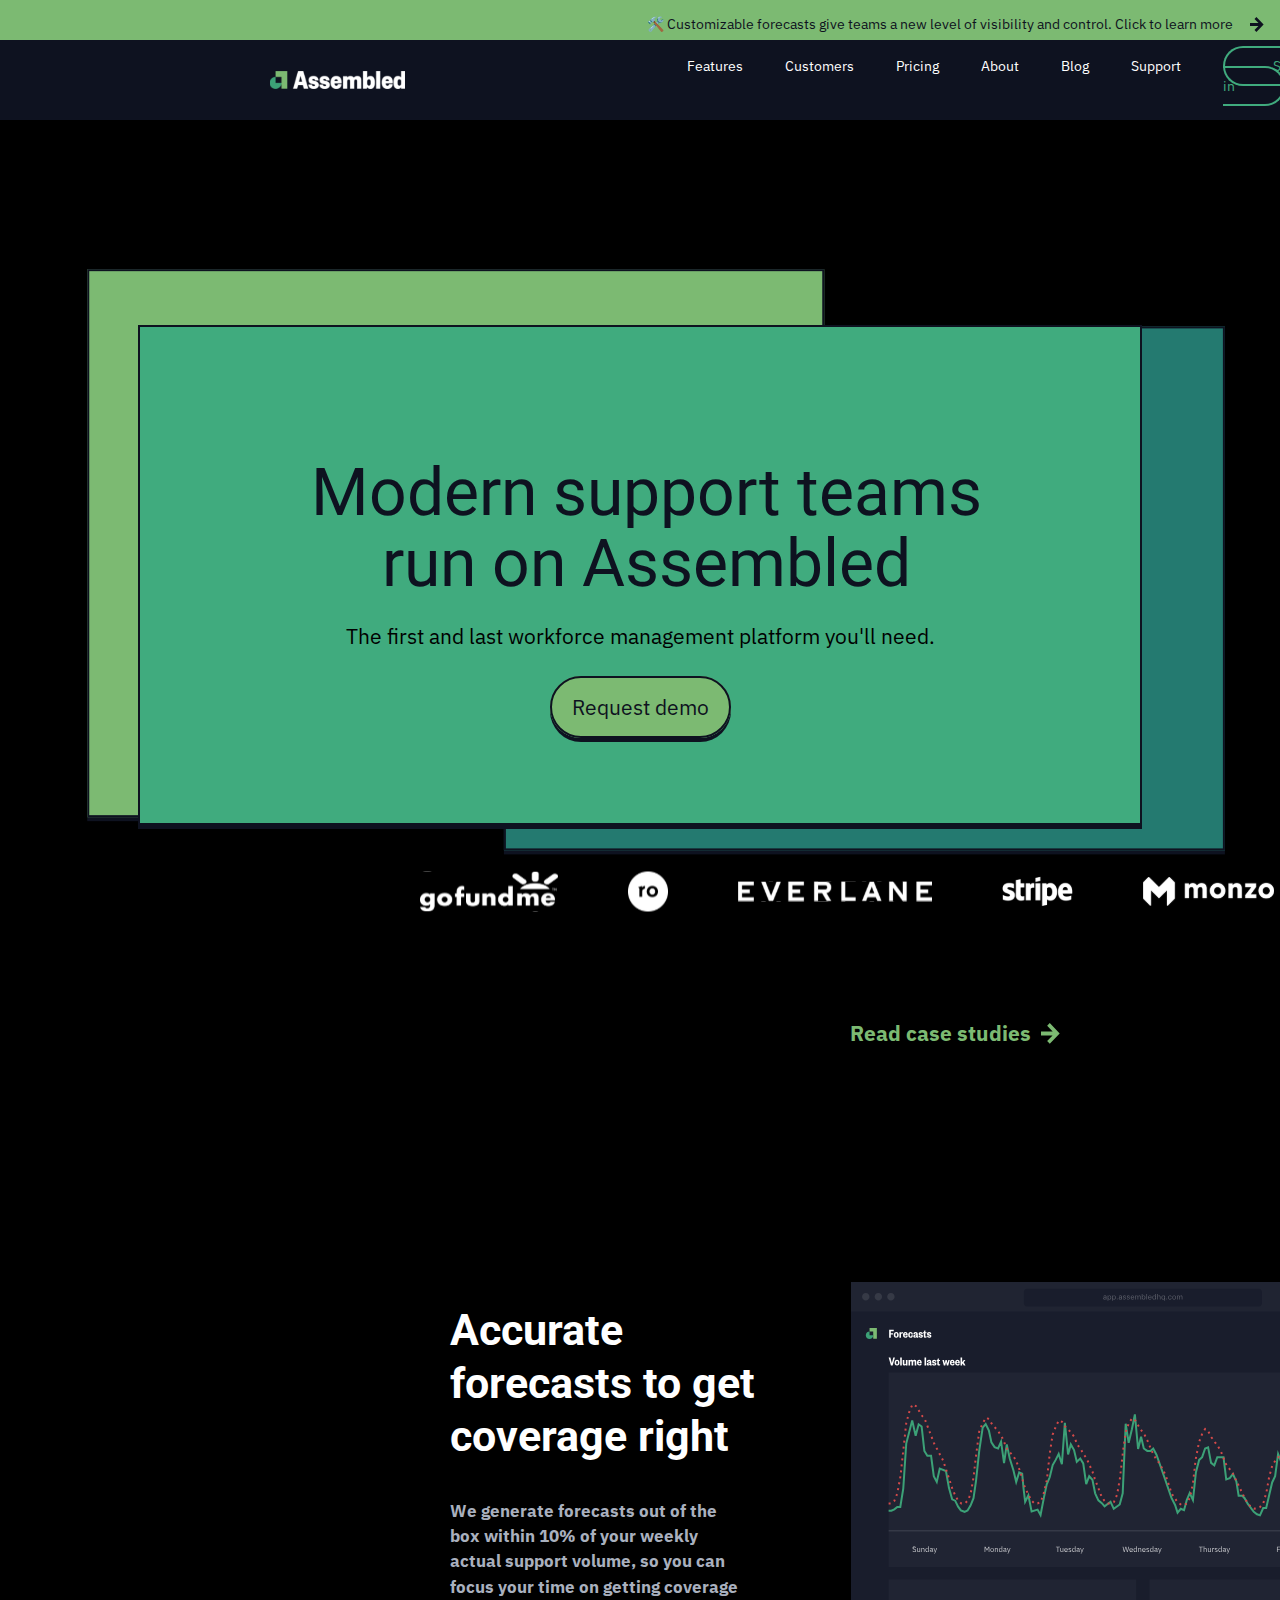
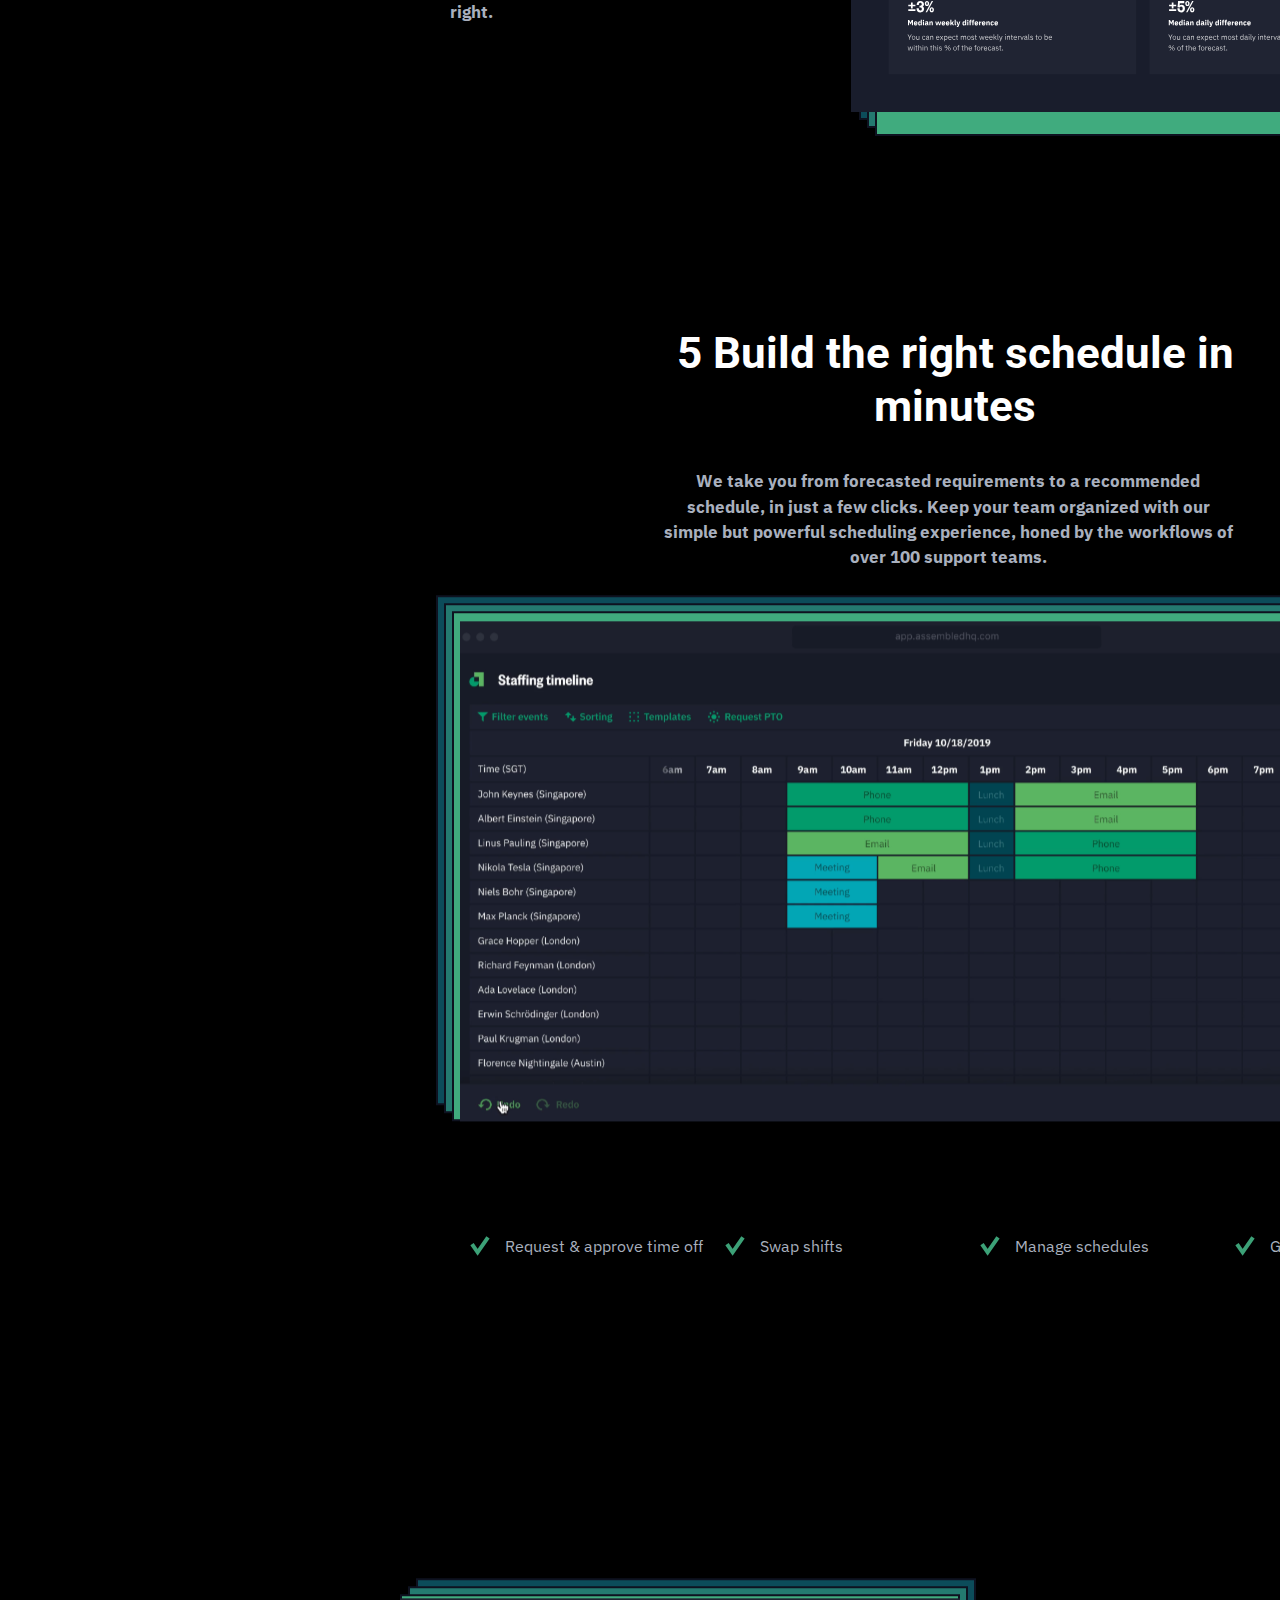
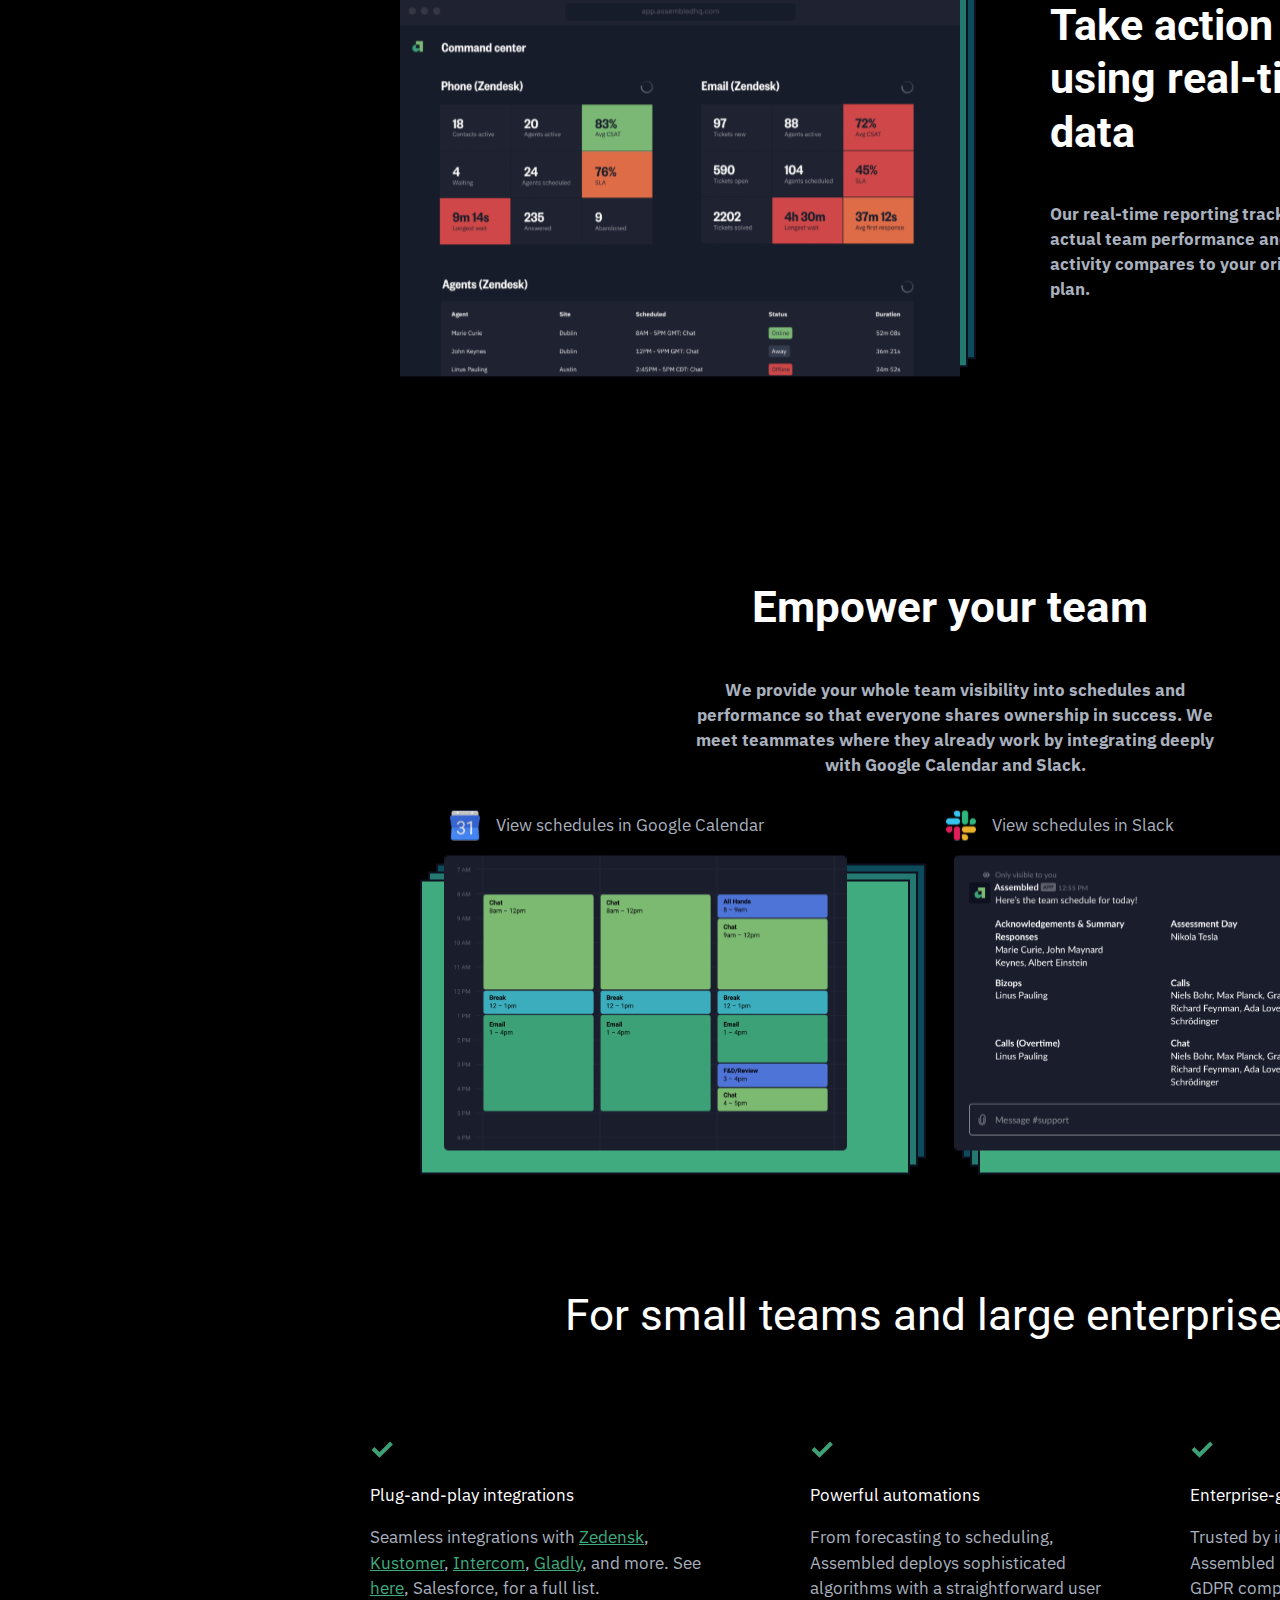
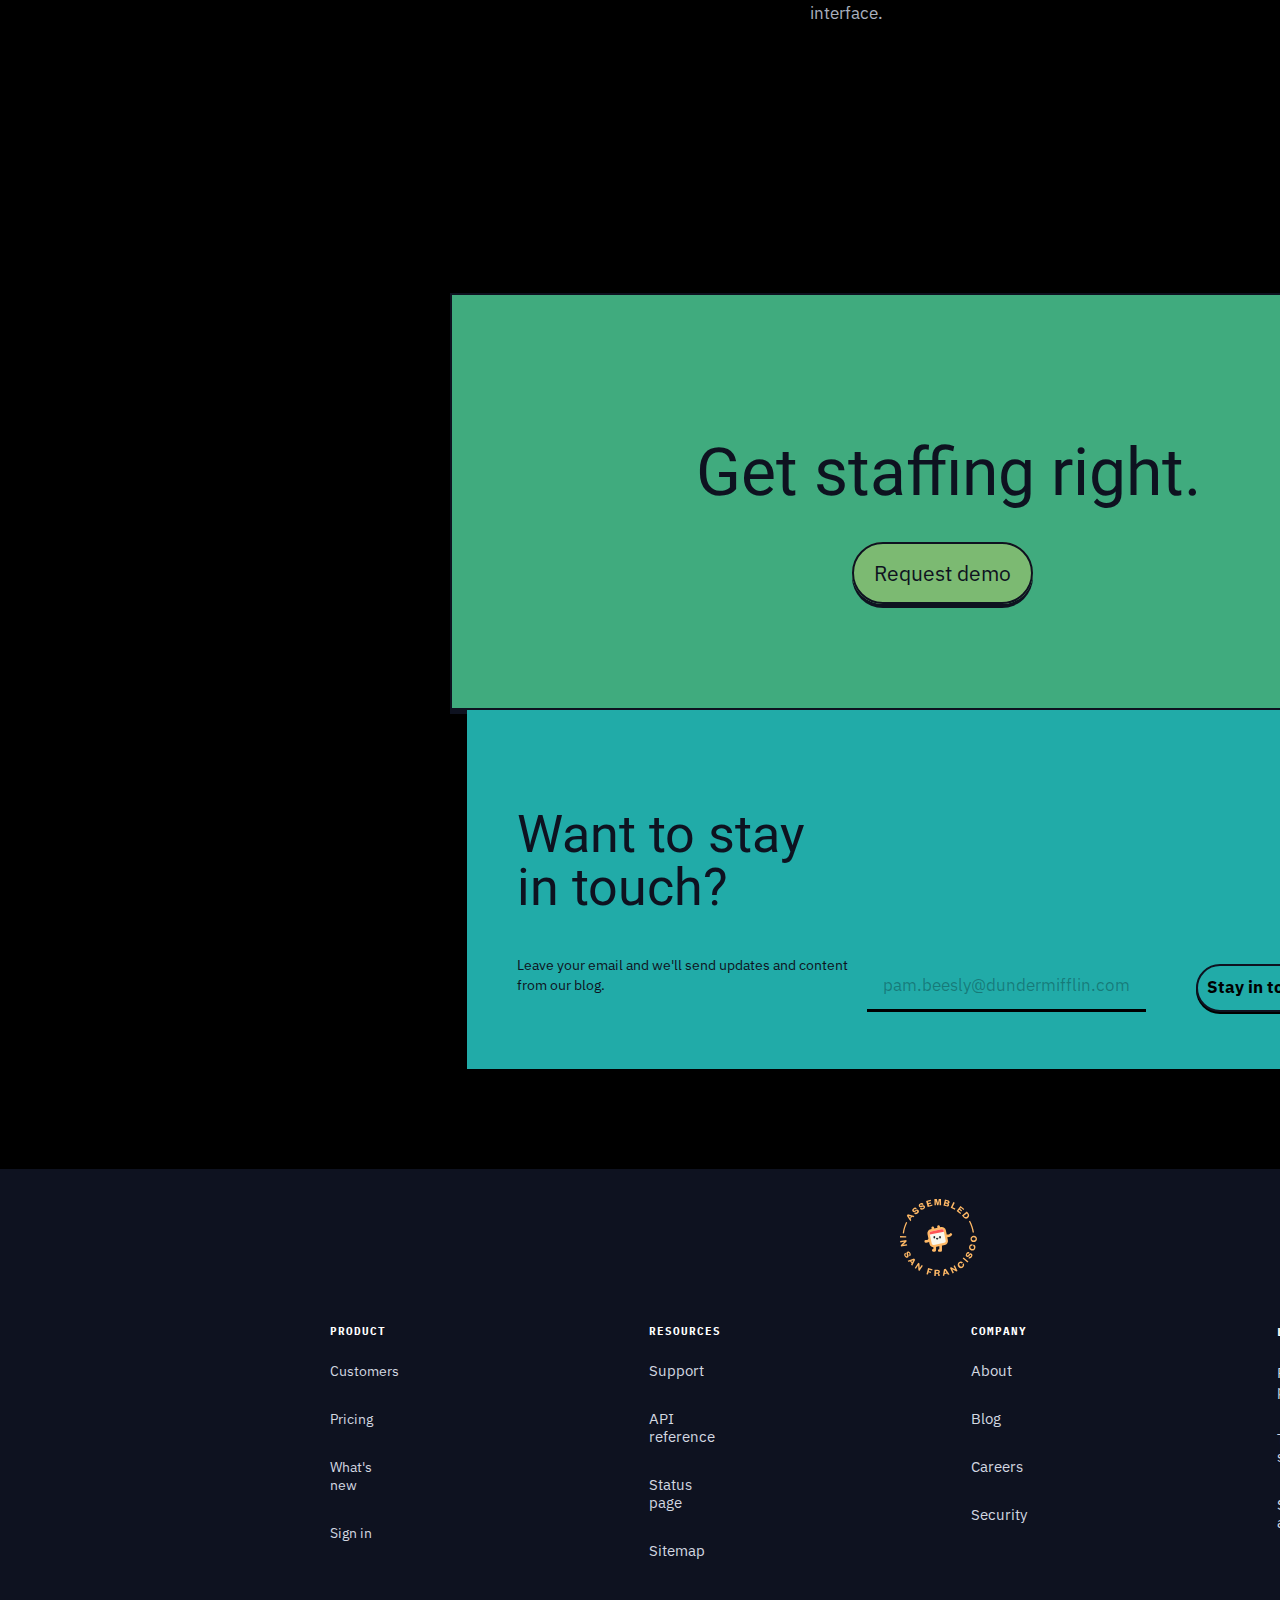
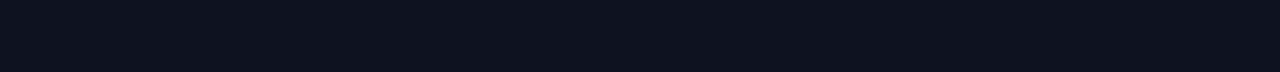
<file: index.html>
<!DOCTYPE html>
<html lang="en">

<head>
    <meta charset="UTF-8">
    <meta name="viewport" content="width=device-width, initial-scale=1.0">
    <title>Assembled</title>
    <link rel="stylesheet" href="style.css">
    <link rel="preconnect" href="https://fonts.googleapis.com">
    <link rel="preconnect" href="https://fonts.gstatic.com" crossorigin>
    <link href="https://fonts.googleapis.com/css2?family=IBM+Plex+Sans:wght@500&display=swap" rel="stylesheet">
    <link rel="preconnect" href="https://fonts.googleapis.com">
    <link rel="preconnect" href="https://fonts.gstatic.com" crossorigin>
    <link href="https://fonts.googleapis.com/css2?family=IBM+Plex+Sans:wght@500&family=Roboto&display=swap"
        rel="stylesheet">
    <link rel="preconnect" href="https://fonts.googleapis.com">
    <link rel="preconnect" href="https://fonts.gstatic.com" crossorigin>
    <link
        href="https://fonts.googleapis.com/css2?family=IBM+Plex+Mono&family=IBM+Plex+Sans:wght@500&family=Roboto&display=swap"
        rel="stylesheet">
    <link rel="preconnect" href="https://fonts.googleapis.com">
    <link rel="preconnect" href="https://fonts.gstatic.com" crossorigin>
    <link
        href="https://fonts.googleapis.com/css2?family=IBM+Plex+Mono&family=IBM+Plex+Sans:wght@400;500&family=Roboto&display=swap"
        rel="stylesheet">
</head>

<body>
    <html>
    <header class="main-header">
        <section class="Green-Line">
            <div class="text-and-img">
                <p class="Green-Line__text">
                    🛠️ Customizable forecasts give teams a new level of visibility and control. Click to learn more
                </p>
                <a class="img-link" href=""><img src="img/Batton-img.svg" alt=""> </a>

            </div>

        </section>

        <div class="container main-header__container">
            <img src="img/Rectangle.svg" alt="">
            <nav class="main-header__navigation">
                <ul class="main-header__list">
                    <li class="main-header__item">
                        <a class="main-header__link" href="#">Features</a>
                    </li>

                    <li class="main-header__item">
                        <a class="main-header__link" href="#">Customers</a>
                    </li>

                    <li class="main-header__item">
                        <a class="main-header__link" href="#">Pricing</a>
                    </li>

                    <li class="main-header__item">
                        <a class="main-header__link" href="#">About</a>
                    </li>

                    <li class="main-header__item">
                        <a class="main-header__link" href="#">Blog</a>
                    </li>

                    <li class="main-header__item">
                        <a class="main-header__link" href="#">Support</a>
                    </li>

                    <li class="main-header__item">
                        <a class="main-header__link--2 button-black" href="index 2.html">Sign in</a>
                    </li>

                    <li class="main-header__item">
                        <a class="main-header__link--3 Button-green" href="#">Request demo</a>
                    </li>

                </ul>
            </nav>


        </div>

    </header>
    <main class="main-info">
        <section class="first-screen">
            <div class="bacround">
                <div class="first-screen__bacround--1">

                </div>
                <div class="first-screen__bacround--2">

                </div>
                <div class="first-screen__bacround--3">
                    <div class="first-screen__container">
                        <div class="first-screen__title-and-text">
                            <h1 class="first-screen__title">
                                Modern support teams run on Assembled
                            </h1>
                            <p class="first-screen__text">
                                The first and last workforce management platform you'll need.
                            </p>
                        </div>

                        <a class="first-screen__link button-3d" href="#">Request demo</a>
                    </div>


                </div>

            </div>
            <div class="first-screen__img-container">
                <img src="img/gofundme.svg" alt="">
                <img src="img/ro.svg" alt="">
                <img src="img/everlane.svg" alt="">
                <img src="img/stripe.svg" alt="">
                <img src="img/monzo.svg" alt="">
                <img src="img/looker.svg" alt="">
            </div>

        </section>

    </main>

    <section class="graph">
        <div class="graph__green-link">
            <a class="graph__link" href="">Read case studies</a>
            <a class="graph__img-link" href=""> <img src="img/green-link-buttonsvg.svg" alt=""></a>
        </div>
        <div class="graph__text-container">
            <h2 class="graph__title">
                Accurate forecasts to get coverage right
            </h2>
            <p class="graph__text">
                We generate forecasts out of the box within 10% of your weekly actual support volume, so you can focus
                your time on getting coverage right.
            </p>


        </div>
        <img class="graph__img" src="img/graph.svg" alt="">


    </section>






    <section class="mobile-gmail">

        <h2 class="mobile-gmail__title">5
            Build the right schedule in minutes
        </h2>
        <p class="mobile-gmail__text">
            We take you from forecasted requirements to a recommended schedule, in just a few clicks. Keep your team
            organized with our simple but powerful scheduling experience, honed by the workflows of over 100 support
            teams.
        </p>


        <img class="mobile-gmail__img" src="img/gmail-graphe.svg" alt="">


        <div class="mobile-gmail__text-img__container">
            <div class="mobile-gmail__container--1">
                <img src="img/galoshkar.svg" alt="">

                <p class="mobile-gmail--text">
                    Request & approve time off
                </p>
            </div>

            <div class="mobile-gmail__container--2">
                <img src="img/galoshkar.svg" alt="">

                <p class="mobile-gmail--text">
                    Swap shifts     
                </p>
            </div>

            <div class="mobile-gmail__container--3">
                <img src="img/galoshkar.svg" alt="">

                <p class="mobile-gmail--text">
                    Manage schedules
                </p>
            </div>


            <div class="mobile-gmail__container--4">
                <img src="img/galoshkar.svg" alt="">
                <p class="mobile-gmail--text">
                    Generate schedules
                </p>
            </div> src="img/galoshkar.svg" alt="">


        </div>





    </section>
    <section class="action">
        <div class="action__text-container">
            <h3 class="action__title">
                Take action using real-time data
            </h3>
            <p class="action__text">
                Our real-time reporting tracks how actual team performance and activity compares to your
                original plan.
            </p>


        </div>
        <img class="action__img" src="img/action.svg" alt="">

    </section>

    <section class="chat-company">
        <h3 class="chat-company__title">
            Empower your team
        </h3>
        <p class="chat-company__text">
            We provide your whole team visibility into schedules and performance so that everyone shares
            ownership in success. We meet teammates where they already work by integrating deeply with
            Google Calendar and Slack.
        </p>
        <div class="photo-data__container">
            <img src="img/31.svg" alt="">
            <p class="photo-data__container__text">
                View schedules in Google Calendar
            </p>


            <img class="photo-data__container____img" src="img/фигня-якасьe.svg" alt="">
            <p class="photo-data__container__text--2">
                View schedules in Slack
            </p>


        </div>
        <div class="img-container">
            <img class="chat-company__img" src="img/penis.svg" alt="">
            <img class="chat-company__img--2" src="img/green-block.svg" alt="">
        </div>

        <h3 class="chat-company__title--2">
            For small teams and large enterprises
        </h3>


        <div class="adsfsdf">
            <div class="link-text">
                <img src="img/galoshka22.svg" alt="">
                <p class="link-text__text">
                    Plug-and-play integrations
                </p>
                <p class="link-text__text-link">
                    Seamless integrations with <a class="link-text__link" href="">Zedensk</a>, <a
                        class="link-text__link" href="">Kustomer</a>, <a class="link-text__link" href="">Intercom</a>,
                    <a class="link-text__link" href="">Gladly</a>, and more. See <a class="link-text__link"
                        href="">here</a>, Salesforce, for a full list.
                </p>
            </div>

            <div class="chtap-company__text-container">
                <img src="img/galoshka22.svg" alt="">
                <p class="chtap-company__text-container__title">
                    Powerful automations
                </p>
                <p class="chtap-company__text-container__text">
                    From forecasting to scheduling, Assembled deploys sophisticated algorithms with a straightforward
                    user interface.
                </p>
            </div>

            <div class="chtap-company__text-container--2">
                <img src="img/galoshka22.svg" alt="">
                <p class="chtap-company__text-container__title--2">
                    Enterprise-grade security
                </p>
                <p class="chtap-company__text-container__text--2">
                    Trusted by industry leaders, Assembled is SOC-2 certified, GDPR compliant, and <a
                        class="link-text__link" href="">more</a>.
                </p>
            </div>
        </div>



    </section>

    <section class="get-staffing-right">
        <div class="green-blue__container">
            <div class="get-staffing-right__green-block">
                <h4 class="get-staffing-right__title">
                    Get staffing right.
                </h4>
                <a class="get-staffing-right__link button-3d" href="">Request demo</a>
            </div>
            <div class="get-staffing-right__blue-block">
                <h4 class="get-staffing-right__title--2">
                    Want to stay in touch?
                </h4>
                <p class="get-staffing-right__text">
                    Leave your email and we'll send updates and content from our blog.
                </p>
                <form class="get-staffing-right__form" action="/search" method="GET">
                    <div class="input-buttom__container">
                        <input class="get-staffing-right__input" type="text" id="search" name="q"
                            placeholder="pam.beesly@dundermifflin.com">
                        <button class="get-staffing-right__button button-blue">Stay in touch</button>
                    </div>

                </form>
            </div>
        </div>

    </section>


    <footer class="full-info">
        <img class="full-info__img" src="img/robot.svg" alt="">
        <div class="full-info__link-container">
            <div class="product-container">

                <p class="product-container__text">
                    Product
                </p>
                <ul class="product-container__list">
                    <li class="product-container__item">
                        <a class="product-container__link" href="#">Customers</a>
                    </li>
                    <li>
                        <a class="product-container__link" href="#">Pricing</a>
                    </li>
                    <li>
                        <a class="product-container__link" href="#">What's new</a>
                    </li>
                    <li>
                        <a class="product-container__link" href="#">Sign in</a>
                    </li>

                </ul>

            </div>

            <div class="resources-container">

                <p class="resources-container__text">
                    Resources
                </p>
                <ul class="resources-container__list">
                    <li class="resources-container__item">
                        <a class="resources-container__link" href="#">Support</a>
                    </li>
                    <li>
                        <a class="resources-container__link" href="#">API reference</a>
                    </li>
                    <li>
                        <a class="resources-container__link" href="#">Status page</a>
                    </li>
                    <li>
                        <a class="resources-container__link" href="#">Sitemap</a>
                    </li>

                </ul>

            </div>

            <div class="company-container">

                <p class="company-container__text">
                    Company
                </p>
                <ul class="company-container__list">
                    <li class="company-container__item">
                        <a class="company-container__link" href="#">About</a>
                    </li>
                    <li>
                        <a class="company-container__link" href="#">Blog</a>
                    </li>
                    <li>
                        <a class="company-container__link" href="#">Careers</a>
                    </li>
                    <li>
                        <a class="company-container__link" href="#">Security</a>
                    </li>

                </ul>

            </div>

            <div class=" legal-container">

                <p class=" legal-container__text">
                    Legal
                </p>
                <ul class=" legal-container__list">
                    <li class=" legal-container__item">
                        <a class=" legal-container__link" href="#">Privacy policy</a>
                    </li>
                    <li>
                        <a class=" legal-container__link" href="#">Terms of service</a>
                    </li>
                    <li>
                        <a class=" legal-container__link" href="#">Services agreement</a>
                    </li>


                </ul>

            </div>
        </div>

    </footer>



</body>


</html>
</file>
<file: style.css>
body {

    margin: 0;
    background-color: #000;

}

.main-header {
    background: #0E1220;

}

.main-header__container {

    display: flex;
    gap: 242px;
    margin-left: 270px;
}

.main-header__list {

    list-style: none;
    display: flex;
    gap: 42px;
}

.main-header__link {
    text-decoration: none;
    color: #FFF;
    font-family: IBM Plex Sans;
    font-size: 14px;
    font-style: normal;
    font-weight: 400;
    line-height: 20px;
    /* 142.857% */

}

.main-header__link--2 {
    color: #40AB7E;
    text-decoration: none;
    text-align: center;
    font-family: IBM Plex Sans;
    font-size: 14px;
    font-style: normal;
    font-weight: 400;
    line-height: 20px;
    /* 142.857% */

    transition: 1s;
}

.main-header__link--3 {

    color: #0E1220;
    text-decoration: none;
    text-align: center;
    font-family: IBM Plex Sans;
    font-size: 14px;
    font-style: normal;
    font-weight: 400;
    line-height: 24px;
    /* 171.429% */
    padding-bottom: 10px;

    transition: 1s;
}

.Button-green {
    width: 140px;
    height: 40px;
    padding-bottom: 10px;
    padding: 10px 25px;
    border-radius: 100px;
    background: #7CBA72;

    transition: 1s;
}


.button-black {
    width: 140px;
    height: 40px;

    border-radius: 100px;
    padding: 9px 48px;
    border: 2px solid #40AB7E;

    transition: 1s;
}



.first-screen__bacround--1,
.first-screen__bacround--2,
.first-screen__bacround--3 {
    border: 2px solid #0E1220;
    box-shadow: 0px 4px 0px 0px #0E1220;
    position: absolute;

}

.first-screen__bacround--1 {
    width: 733px;
    height: 544px;
    background: #7CBA72;
    z-index: 1;
    top: 50%;
    left: 50%;
    transform: translate(-75%, -33%);

}

.first-screen__bacround--2 {
    width: 717px;
    height: 520px;
    background: #247A70;
    z-index: 1;
    top: 45%;
    left: 45%;
    transform: translate(-10%, -15%);
}

.first-screen__bacround--3 {
    width: 1000px;
    height: 496px;
    background: #40AB7E;
    margin-bottom: -10px;
    /* Отрицательный margin для частичного выпирания снизу */
    z-index: 3;
    position: relative;
}

.bacround {
    display: flex;
    justify-content: center;
    align-items: center;
    height: 100vh;
    /* Высота равна высоте видимой области экрана */

}

.first-screen__container {

    text-align: center;
}

.first-screen__title {
    width: 672px;
    color: #0E1220;
    text-align: center;
    font-family: Roboto;
    font-size: 66px;
    font-style: normal;
    font-weight: 400;
    line-height: 71.4px;
    /* 108.182% */
    margin-top: 200;
    /* Adjusted margin-top to 0 */
    margin-bottom: 10px;
    /* Added margin-bottom */
    margin-left: 170px;
}

.first-screen__text {
    width: 600px;
    color: #000;
    text-align: center;
    font-family: IBM Plex Sans;
    font-size: 21px;
    font-style: normal;
    font-weight: 400;
    line-height: 31.5px;
    /* 150% */

    margin-top: 10;
    /* Adjusted margin-top to 0 */
    margin-bottom: 0;
    /* Adjusted margin-bottom to 0 */
    padding-bottom: 45px;
    margin-left: 200px;
}

.first-screen__link {
    width: 144px;
    color: #0E1220;
    text-decoration: none;
    text-align: center;
    font-family: IBM Plex Sans;
    font-size: 21px;
    font-style: normal;
    font-weight: 400;
    line-height: 20px;

    /* 95.238% */
}

.button-3d {
    width: 211px;
    height: 66px;
    border-radius: 60px;
    border: 2px solid #0E1220;
    padding: 15px 20px;
    background: #7CBA72;
    box-shadow: 0px 4px 0px 0px #0E1220;

    transition: 1s;
}

.first-screen__title-and-text {
    margin-top: 130px;

}

.first-screen__img-container {
    gap: 70px;
    display: flex;
    margin-left: 420px;
    margin-top: -150px;

}

.Green-Line {
    width: 1897px;
    height: 40px;
    flex-shrink: 0;

    background: #7CBA72;
}

.Green-Line__text {
    width: 600px;
    margin-left: 590px;
    color: #0E1220;


    text-align: center;
    font-family: IBM Plex Sans;
    font-size: 14px;
    font-style: normal;
    font-weight: 400;
    line-height: 20px;
    /* 142.857% */
}

.text-and-img {
    display: flex;
    gap: 10px;
    padding-left: 50px;
}

.img-link {
    padding-top: 17px;
}



.graph__link {
    text-decoration: none;
    width: 181px;


    color: #7CBA72;
    font-family: IBM Plex Sans;
    font-size: 21px;
    font-style: normal;
    font-weight: 700;
    line-height: 20px;
    /* 95.238% */
}

.graph__green-link {
    display: flex;
    gap: 10px;
    padding-left: 850px;
    padding-top: 110px;
    padding-bottom: 140px;
}

.graph__title {
    width: 306px;
    color: #FFF;
    font-family: Roboto;
    font-size: 43px;
    font-style: normal;
    font-weight: 700;
    line-height: 53.2px;
    /* 123.721% */
    padding-left: 450px;
}


.graph__text {
    width: 297px;
    color: #A9B0BE;
    font-family: IBM Plex Sans;
    font-size: 17px;
    font-style: normal;
    font-weight: 700;
    line-height: 25.2px;
    /* 148.235% */
    padding-left: 450px;

}

.graph__text-container {
    margin-bottom: -230px;
    padding-top: 80px;
}


.graph__img {
    padding-left: 850px;
    margin-top: -130px;

}

.mobile-gmail__text-img__container {
    gap: 20px;
    display: flex;
    width: fit-content;
    margin: 0 auto;
    margin-top: 90px;
    justify-content: space-between;
    margin-left: 470px;
}

.mobile-gmail__container--1 {
    gap: 15px;
    display: flex;
}

.mobile-gmail__container--2 {
    gap: 15px;
    display: flex;
}

.mobile-gmail__container--3 {
    gap: 15px;
    display: flex;
}

.mobile-gmail__container--4 {
    gap: 15px;
    display: flex;
}



.mobile-gmail__title {
    width: 670px;
    color: #FFF;
    text-align: center;
    font-family: Roboto;
    font-size: 44px;
    font-style: normal;
    font-weight: 700;
    line-height: 53.2px;
    /* 120.909% */
    padding-top: 150px;
    padding-left: 620px;
}

.mobile-gmail__text {
    width: 576px;
    color: #A9B0BE;
    text-align: center;
    font-family: IBM Plex Sans;
    font-size: 17px;
    font-style: normal;
    font-weight: 700;
    line-height: 25.2px;
    /* 148.235% */
    padding-left: 660px;
}

.mobile-gmail__img {
    padding-left: 430px;

}

.mobile-gmail--text {
    width: 200px;
    color: #A9B0BE;
    font-family: IBM Plex Sans;
    font-size: 16px;
    font-style: normal;
    font-weight: 400;
    line-height: 28px;
    /* 175% */

}



.action {
    background-color: #000;

}

.action__title {
    width: 306px;
    color: #FFF;
    font-family: Roboto;
    font-size: 43px;
    font-style: normal;
    font-weight: 700;
    line-height: 53.2px;
    /* 123.721% */
    padding-left: 1050px;

}


.action__text {
    width: 297px;
    color: #A9B0BE;
    font-family: IBM Plex Sans;
    font-size: 17px;
    font-style: normal;
    font-weight: 700;
    line-height: 25.2px;
    /* 148.235% */
    padding-left: 1050px;

}

.action__text-container {
    margin-bottom: -200px;
    padding-top: 280px;
}


.action__img {
    padding-left: 400px;
    margin-top: -150px;

}



.chat-company__title {
    width: 399px;
    color: #FFF;
    text-align: center;
    font-family: Roboto;
    font-size: 44px;
    font-style: normal;
    font-weight: 700;
    line-height: 53.2px;
    /* 120.909% */
    padding-left: 750px;
    margin-top: 200px;


}

.chat-company__text {
    width: 550px;
    color: #A9B0BE;
    text-align: center;
    font-family: IBM Plex Sans;
    font-size: 17px;
    font-style: normal;
    font-weight: 700;
    line-height: 25.2px;
    /* 148.235% */
    padding-left: 680px;

}

.photo-data__container__text {
    width: 300px;
    color: #A9B0BE;
    font-family: IBM Plex Sans;
    font-size: 17px;
    font-style: normal;
    font-weight: 400;
    line-height: 25.2px;
    /* 148.235% */
}


.photo-data__container {
    display: flex;
    gap: 16px;
    margin-left: 450px;

}

.photo-data__container__text--2 {
    width: 300px;
    color: #A9B0BE;
    font-family: IBM Plex Sans;
    font-size: 17px;
    font-style: normal;
    font-weight: 400;
    line-height: 25.2px;
    /* 148.235% */

}


.photo-data__container____img {
    padding-left: 145px;
}

.img-container {
    display: flex;
    gap: 20px;
    padding-left: 420px;
}

.chat-company__title--2 {
    width: 740px;
    color: #FFF;
    font-family: Roboto;
    font-size: 44px;
    font-style: normal;
    font-weight: 400;
    line-height: 53.2px;
    /* 120.909% */
    margin-left: 565px;
    padding-top: 70px;
}



.link-text__text {
    width: 216px;
    color: #FFF;
    font-family: IBM Plex Sans;
    font-size: 17px;
    font-style: normal;
    font-weight: 400;
    line-height: 25.2px;
    /* 148.235% */
}

.link-text__text-link {
    width: 360px;
    color: #A9B0BE;
    font-family: IBM Plex Sans;
    font-size: 17px;
    font-style: normal;
    font-weight: 400;
    line-height: 25.2px;
    /* 148.235% */

}

.link-text__link {
    color: #40AB7E;
    font-family: IBM Plex Sans;
    font-size: 17px;
    font-style: normal;
    font-weight: 400;
    line-height: 25.2px;
    text-decoration-line: underline;
}

.chtap-company__text-container__text {
    width: 300px;
    color: #A9B0BE;
    font-family: IBM Plex Sans;
    font-size: 17px;
    font-style: normal;
    font-weight: 400;
    line-height: 25.2px;
    /* 148.235% */
}

.chtap-company__text-container__title {
    width: 180px;
    color: #FFF;
    font-family: IBM Plex Sans;
    font-size: 17px;
    font-style: normal;
    font-weight: 400;
    line-height: 25.2px;
    /* 148.235% */
}

.chtap-company__text-container__text--2 {
    width: 270px;

    color: #A9B0BE;
    font-family: IBM Plex Sans;
    font-size: 17px;
    font-style: normal;
    font-weight: 400;
    line-height: 25.2px;
    /* 148.235% */
}

.chtap-company__text-container__title--2 {
    width: 208px;
    color: #FFF;
    font-family: IBM Plex Sans;
    font-size: 17px;
    font-style: normal;
    font-weight: 400;
    line-height: 25.2px;
    /* 148.235% */
}

.adsfsdf {
    display: flex;
    gap: 80px;
    margin-left: 370px;
    padding-top: 50px;
}

.green-blue__container {
    display: flex;
    padding-bottom: 100px;
}

.get-staffing-right__green-block {
    width: 1000px;
    height: 413px;
    flex-shrink: 0;
    border: 2px solid #0E1220;
    background: #40AB7E;
    box-shadow: 0px 4px 0px 0px #0E1220;
    margin-left: 450px;
}

.get-staffing-right__blue-block {
    width: 970px;
    height: 359px;
    flex-shrink: 0;
    background: #21ABA8;
    margin-top: 417px;
    margin-left: -987px;
}

.get-staffing-right {
    padding-top: 250px;
}

.get-staffing-right__link {
    text-decoration: none;
    width: 144px;
    color: #0E1220;
    text-align: center;
    font-family: IBM Plex Sans;
    font-size: 21px;
    font-style: normal;
    font-weight: 400;
    line-height: 20px;
    /* 95.238% */
    margin-left: 400px;

}

.get-staffing-right__title {
    width: 512px;
    color: #0E1220;
    text-align: center;
    font-family: Roboto;
    font-size: 66px;
    font-style: normal;
    font-weight: 400;
    line-height: 79.8px;
    /* 120.909% */
    margin-left: 240px;
    padding-top: 50px;
    margin-bottom: 50px;
}

.get-staffing-right__title--2 {
    width: 290px;
    color: #0E1220;
    font-family: Roboto;
    font-size: 52px;
    font-style: normal;
    font-weight: 400;
    line-height: 53.2px;
    /* 102.308% */
    padding-top: 100px;
    margin-bottom: 40px;
    margin-left: 50px;
    margin-top: -2px;
}

.get-staffing-right__text {
    width: 331px;
    color: #0E1220;
    font-family: IBM Plex Sans;
    font-size: 14px;
    font-style: normal;
    font-weight: 400;
    line-height: 20px;
    /* 142.857% */
    margin-left: 50px;

}

.button-blue {
    background-color: #21ABA8;
    width: 127px;
    height: 48px;
    flex-shrink: 0;
    border-radius: 30px;
    border: 2px solid #0E1220;

    box-shadow: 0px 2px 0px 0px #000;

    transition: 1s;
}

.get-staffing-right__button {
    color: #000;
    text-align: center;
    font-family: IBM Plex Sans;
    font-size: 17px;
    font-style: normal;
    font-weight: 700;
    line-height: 25.2px;
    /* 148.235% */

}


.get-staffing-right__input {
    width: 275px;
    border: none;
    background-color: #21ABA8;
    border-bottom: 3px solid #000;

}

::placeholder {
    color: rgba(0, 0, 0, 0.29);

    text-align: center;
    font-family: IBM Plex Sans;
    font-size: 17px;
    font-style: normal;
    font-weight: 400;
    line-height: 25.2px;
    /* 148.235% */
}

.input-buttom__container {
    display: flex;
    gap: 50px;
    margin-left: 400px;
    margin-top: -45px;
}

.full-info {
    background-color: #0E1220;
}

.product-container__text {
    width: 56px;
    color: #FFF;
    font-family: IBM Plex Mono;
    font-size: 11px;
    font-style: normal;
    font-weight: 700;
    line-height: 20px;
    /* 181.818% */
    letter-spacing: 1px;
    text-transform: uppercase;
    padding-bottom: 10px;
}

.full-info__img {
    padding-top: 100px;
    padding-bottom: 30px;
}


.resources-container__text {
    width: 72px;
    color: #FFF;

    font-family: IBM Plex Mono;
    font-size: 11px;
    font-style: normal;
    font-weight: 700;
    line-height: 20px;
    /* 181.818% */
    letter-spacing: 1px;
    text-transform: uppercase;
    padding-bottom: 10px;
}

.company-container__text {
    width: 56px;
    color: #FFF;

    font-family: IBM Plex Mono;
    font-size: 11px;
    font-style: normal;
    font-weight: 700;
    line-height: 20px;
    /* 181.818% */
    letter-spacing: 1px;
    text-transform: uppercase;
    padding-bottom: 10px;
}

.legal-container__text {
    width: 40px;
    color: #FFF;
    font-family: IBM Plex Mono;
    font-size: 12px;
    font-style: normal;
    font-weight: 700;
    line-height: 20px;
    /* 166.667% */
    letter-spacing: 1px;
    text-transform: uppercase;
    padding-bottom: 10px;
}

.full-info__img {
    margin-left: 900px;
    margin-top: -70px;
}


.product-container__link {
    text-decoration: none;
    width: 72px;
    color: #D3D8E1;
    font-family: IBM Plex Sans;
    font-size: 14px;
    font-style: normal;
    font-weight: 400;
    line-height: 16px;
    /* 114.286% */
}

.resources-container__link {
    text-decoration: none;
    width: 55px;
    color: #D3D8E1;
    font-family: IBM Plex Sans;
    font-size: 15px;
    font-style: normal;
    font-weight: 400;
    line-height: 16px;
    /* 106.667% */
}

.company-container__link {
    text-decoration: none;
    width: 50px;
    color: #D3D8E1;
    font-family: IBM Plex Sans;
    font-size: 15px;
    font-style: normal;
    font-weight: 400;
    line-height: 16px;
    /* 106.667% */
}


.legal-container__link {
    text-decoration: none;
    width: 93px;
    color: #D3D8E1;
    font-family: IBM Plex Sans;
    font-size: 15px;
    font-style: normal;
    font-weight: 400;
    line-height: 16px;
    /* 106.667% */
    padding-left: -100px;

}






.product-container__list {

    display: flex;
    list-style: none;
    padding: 0;
    margin: 0;
    flex-direction: column;
    gap: 30px;
}

.resources-container__list {
    display: flex;
    list-style: none;
    padding: 0;
    margin: 0;
    flex-direction: column;
    gap: 30px;
}

.company-container__list {
    display: flex;
    list-style: none;
    padding: 0;
    margin: 0;
    flex-direction: column;
    gap: 30px;
}

.legal-container__list {
    display: flex;
    list-style: none;
    padding: 0;
    margin: 0;
    flex-direction: column;
    gap: 30px;
}

.full-info__link-container {
    display: flex;
    gap: 250px;
    margin-left: 330px;
    padding-bottom: 112px;


}

.button-3d:hover {
    background-color: #21ABA8;
    ;
}

.button-blue:hover {
    background-color: #40AB7E;
}

.button-black:hover {
    background-color: #7CBA72;
    border-radius: none;
    border: none;
    transition: 1s;
}

.main-header__link--2:hover {
    color: #000;
}

.main-header__link--3:hover {
    color: #40AB7E;
    ;
}

.Button-green:hover {
    background-color: #0E1220;
    border-radius: 30px;
    border: 2px solid #40AB7E;
}
</file>
